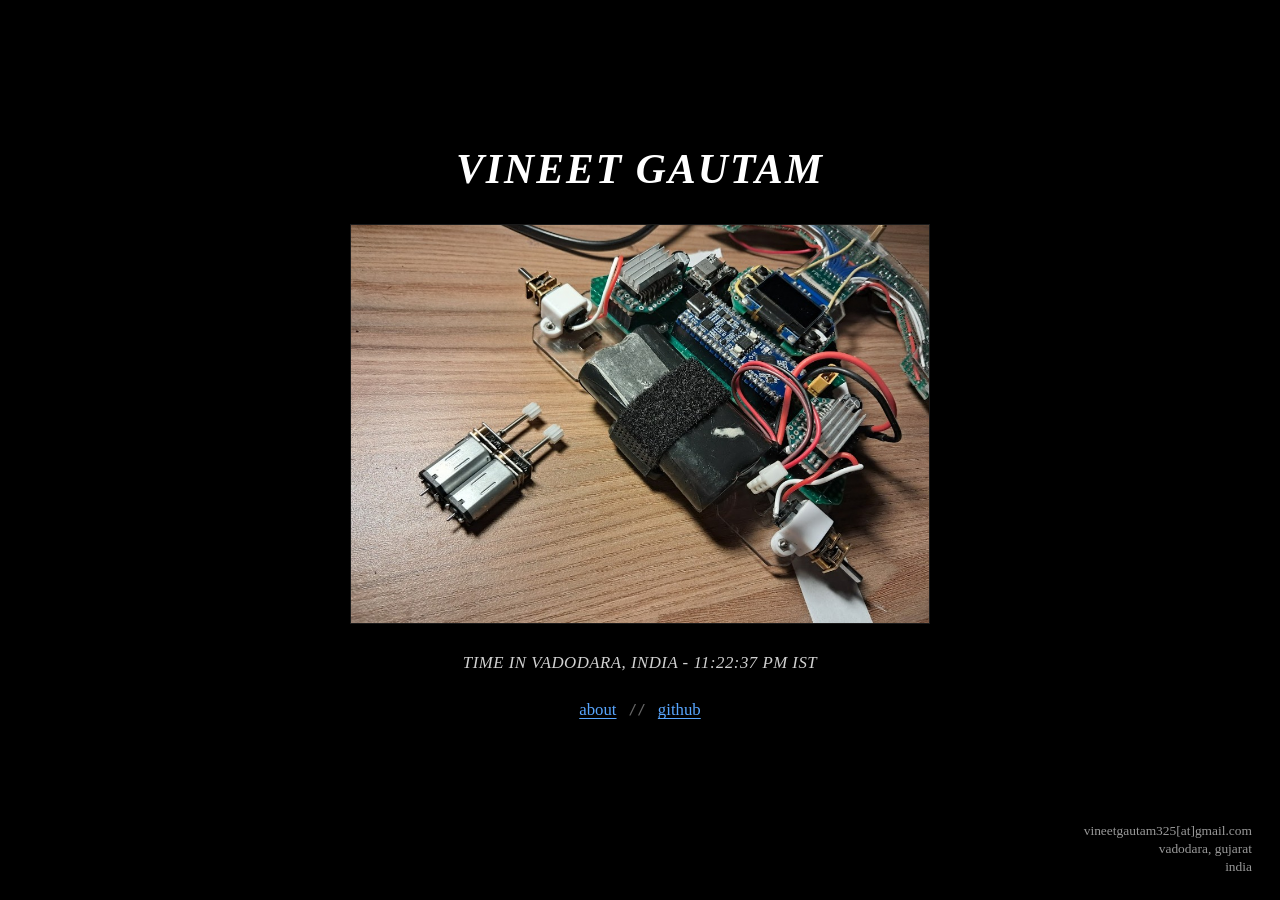
<file: index.html>
<!DOCTYPE html>
<html lang="en">

<head>
  <meta charset="UTF-8">
  <meta name="viewport" content="width=device-width, initial-scale=1.0">
  <title>Vineet Gautam</title>
  <meta name="description"
    content="Personal website of Vineet Gautam, university student and robotics engineer based in Vadodara, India.">
  <link rel="preconnect" href="https://fonts.googleapis.com">
  <link rel="preconnect" href="https://fonts.gstatic.com" crossorigin>
  <link
    href="https://fonts.googleapis.com/css2?family=EB+Garamond:ital,wght@0,400..700;1,400..700&family=Cinzel:wght@500;700&display=swap"
    rel="stylesheet">
  <link rel="stylesheet" href="style.css">
</head>

<body>
  <main class="page-container">
    <header class="title-container">
      <h1 class="site-title"><span class="bracket left-bracket"> </span><span class="name"> VINEET GAUTAM </span><span
          class="bracket right-bracket"> </span></h1>
    </header>

    <figure class="hero-image-wrapper">
      <img src="robot.jpg" alt="Autonomous Robotics Hardware Chassis" class="hero-image" id="hero-img">
    </figure>

    <div class="time-container">
      <p class="time-display" id="vadodara-clock">TIME IN VADODARA, INDIA - LOADING...</p>
    </div>

    <nav class="nav-links" aria-label="Main Navigation">
      <a href="about.html" class="nav-link" id="nav-about">about</a>
      <span class="nav-separator">//</span>
      <a href="https://github.com/vineet-008" target="_blank" rel="noopener noreferrer" class="nav-link"
        id="nav-github">github</a>
    </nav>
  </main>

  <footer class="footer-info">
    <div class="contact-details">
      <p class="email" id="copy-email" title="Click to copy email">vineetgautam325[at]gmail.com</p>
      <p class="location">vadodara, gujarat</p>
      <p class="country">india</p>
    </div>
  </footer>

  <div id="toast" class="toast" aria-live="polite">Email copied to clipboard</div>

  <script src="script.js"></script>
</body>

</html>
</file>
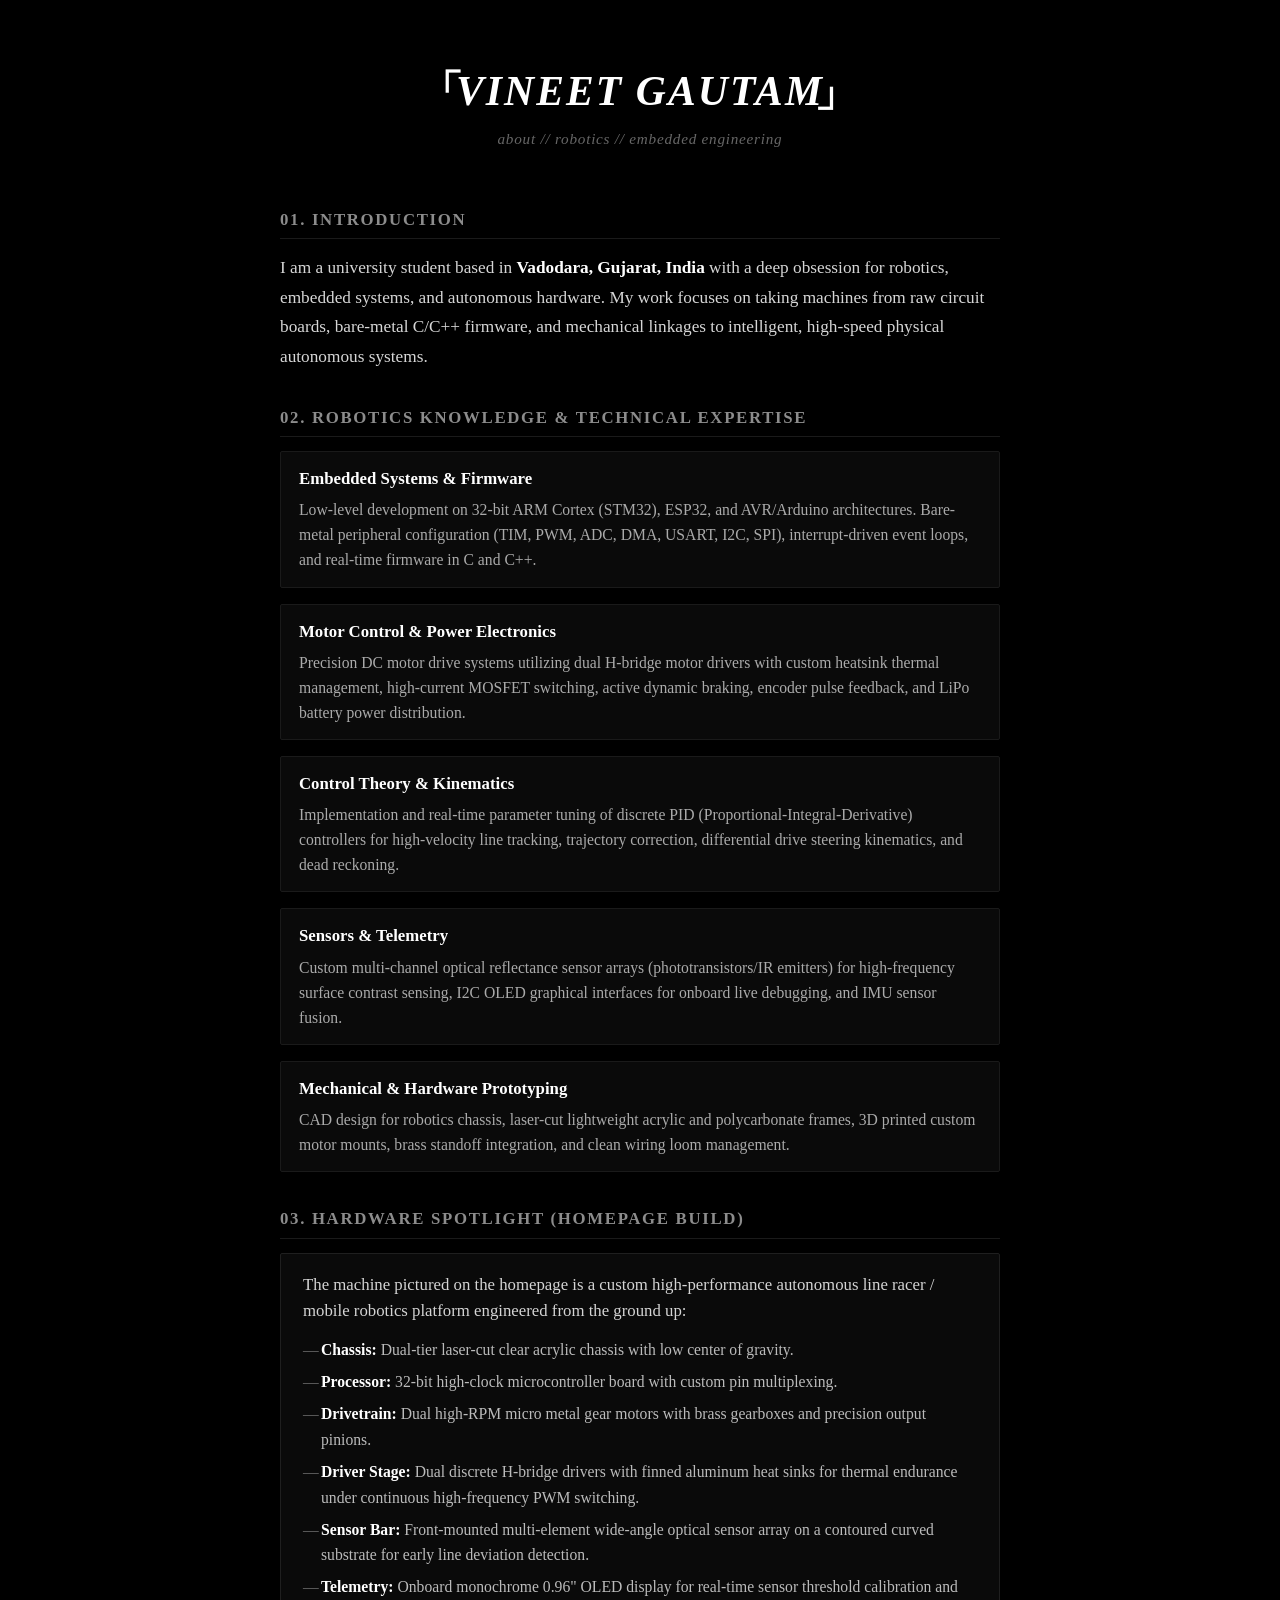
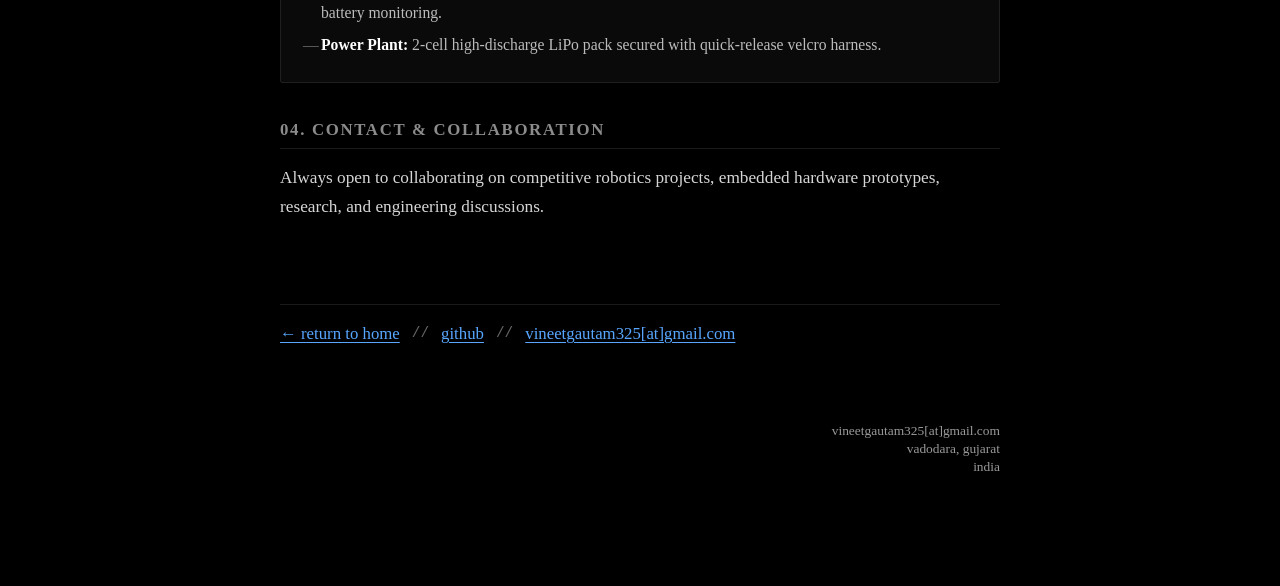
<file: about.html>
<!DOCTYPE html>
<html lang="en">
<head>
  <meta charset="UTF-8">
  <meta name="viewport" content="width=device-width, initial-scale=1.0">
  <title>About - Vineet Gautam</title>
  <meta name="description" content="About Vineet Gautam: University student, robotics hardware developer, embedded systems enthusiast based in Vadodara, India.">
  <link rel="preconnect" href="https://fonts.googleapis.com">
  <link rel="preconnect" href="https://fonts.gstatic.com" crossorigin>
  <link href="https://fonts.googleapis.com/css2?family=EB+Garamond:ital,wght@0,400..700;1,400..700&display=swap" rel="stylesheet">
  <link rel="stylesheet" href="style.css">
</head>
<body class="subpage">
  <main class="page-container content-container">
    <header class="title-container">
      <h1 class="site-title"><span class="bracket left-bracket">「</span><a href="index.html" class="title-link"><span class="name">VINEET GAUTAM</span></a><span class="bracket right-bracket">」</span></h1>
      <p class="subtitle">about // robotics // embedded engineering</p>
    </header>

    <article class="bio-section">
      <section class="bio-block">
        <h2 class="section-heading">01. INTRODUCTION</h2>
        <p class="bio-text">
          I am a university student based in <strong>Vadodara, Gujarat, India</strong> with a deep obsession for robotics, embedded systems, and autonomous hardware. My work focuses on taking machines from raw circuit boards, bare-metal C/C++ firmware, and mechanical linkages to intelligent, high-speed physical autonomous systems.
        </p>
      </section>

      <section class="bio-block">
        <h2 class="section-heading">02. ROBOTICS KNOWLEDGE & TECHNICAL EXPERTISE</h2>
        <div class="skills-grid">
          <div class="skill-category">
            <h3 class="skill-title">Embedded Systems & Firmware</h3>
            <p class="skill-desc">
              Low-level development on 32-bit ARM Cortex (STM32), ESP32, and AVR/Arduino architectures. Bare-metal peripheral configuration (TIM, PWM, ADC, DMA, USART, I2C, SPI), interrupt-driven event loops, and real-time firmware in C and C++.
            </p>
          </div>

          <div class="skill-category">
            <h3 class="skill-title">Motor Control & Power Electronics</h3>
            <p class="skill-desc">
              Precision DC motor drive systems utilizing dual H-bridge motor drivers with custom heatsink thermal management, high-current MOSFET switching, active dynamic braking, encoder pulse feedback, and LiPo battery power distribution.
            </p>
          </div>

          <div class="skill-category">
            <h3 class="skill-title">Control Theory & Kinematics</h3>
            <p class="skill-desc">
              Implementation and real-time parameter tuning of discrete PID (Proportional-Integral-Derivative) controllers for high-velocity line tracking, trajectory correction, differential drive steering kinematics, and dead reckoning.
            </p>
          </div>

          <div class="skill-category">
            <h3 class="skill-title">Sensors & Telemetry</h3>
            <p class="skill-desc">
              Custom multi-channel optical reflectance sensor arrays (phototransistors/IR emitters) for high-frequency surface contrast sensing, I2C OLED graphical interfaces for onboard live debugging, and IMU sensor fusion.
            </p>
          </div>

          <div class="skill-category">
            <h3 class="skill-title">Mechanical & Hardware Prototyping</h3>
            <p class="skill-desc">
              CAD design for robotics chassis, laser-cut lightweight acrylic and polycarbonate frames, 3D printed custom motor mounts, brass standoff integration, and clean wiring loom management.
            </p>
          </div>
        </div>
      </section>

      <section class="bio-block">
        <h2 class="section-heading">03. HARDWARE SPOTLIGHT (HOMEPAGE BUILD)</h2>
        <div class="hardware-card">
          <p class="hardware-intro">
            The machine pictured on the homepage is a custom high-performance autonomous line racer / mobile robotics platform engineered from the ground up:
          </p>
          <ul class="hardware-specs">
            <li><strong>Chassis:</strong> Dual-tier laser-cut clear acrylic chassis with low center of gravity.</li>
            <li><strong>Processor:</strong> 32-bit high-clock microcontroller board with custom pin multiplexing.</li>
            <li><strong>Drivetrain:</strong> Dual high-RPM micro metal gear motors with brass gearboxes and precision output pinions.</li>
            <li><strong>Driver Stage:</strong> Dual discrete H-bridge drivers with finned aluminum heat sinks for thermal endurance under continuous high-frequency PWM switching.</li>
            <li><strong>Sensor Bar:</strong> Front-mounted multi-element wide-angle optical sensor array on a contoured curved substrate for early line deviation detection.</li>
            <li><strong>Telemetry:</strong> Onboard monochrome 0.96" OLED display for real-time sensor threshold calibration and battery monitoring.</li>
            <li><strong>Power Plant:</strong> 2-cell high-discharge LiPo pack secured with quick-release velcro harness.</li>
          </ul>
        </div>
      </section>

      <section class="bio-block">
        <h2 class="section-heading">04. CONTACT & COLLABORATION</h2>
        <p class="bio-text">
          Always open to collaborating on competitive robotics projects, embedded hardware prototypes, research, and engineering discussions.
        </p>
      </section>
    </article>

    <nav class="subpage-nav" aria-label="Page Navigation">
      <a href="index.html" class="nav-link">&larr; return to home</a>
      <span class="nav-separator">//</span>
      <a href="https://github.com/vineet-008" target="_blank" rel="noopener noreferrer" class="nav-link">github</a>
      <span class="nav-separator">//</span>
      <a href="mailto:vineetgautam325@gmail.com" class="nav-link">vineetgautam325[at]gmail.com</a>
    </nav>
  </main>

  <footer class="footer-info">
    <div class="contact-details">
      <p class="email">vineetgautam325[at]gmail.com</p>
      <p class="location">vadodara, gujarat</p>
      <p class="country">india</p>
    </div>
  </footer>

  <script src="script.js"></script>
</body>
</html>
</file>
<file: style.css>
/* ==========================================================================
   Vineet Gautam - Personal Portfolio & Robotics Lab
   Minimalist Aesthetic Inspired by James Scholz (Dark Noir Edition)
   ========================================================================== */

:root {
  --bg-color: #000000;
  --bg-subtle: #0d0d0d;
  --text-primary: #efefef;
  --text-secondary: #999999;
  --text-muted: #666666;
  --link-color: #58a6ff;
  --link-hover: #80bfff;
  --border-color: #222222;
  --font-serif: "Times New Roman", Times, "EB Garamond", Georgia, serif;
}

* {
  margin: 0;
  padding: 0;
  box-sizing: border-box;
}

::selection {
  background: #254b77;
  color: #ffffff;
}

html {
  background-color: var(--bg-color);
  color: var(--text-primary);
  font-family: var(--font-serif);
  font-size: 16px;
  line-height: 1.5;
  -webkit-font-smoothing: antialiased;
  -moz-osx-font-smoothing: grayscale;
}

body {
  background-color: var(--bg-color);
  min-height: 100vh;
  position: relative;
  display: flex;
  flex-direction: column;
  justify-content: center;
  align-items: center;
  padding: 40px 20px 80px 20px;
}

/* Subpages adjust layout for scrollable content */
body.subpage {
  justify-content: flex-start;
  padding-top: 60px;
}

/* Main Container */
.page-container {
  width: 100%;
  max-width: 680px;
  display: flex;
  flex-direction: column;
  align-items: center;
  text-align: center;
  margin: 0 auto;
}

.content-container {
  max-width: 720px;
  text-align: left;
  align-items: stretch;
}

/* Header & Title */
.title-container {
  margin-bottom: 24px;
  width: 100%;
  text-align: center;
}

.site-title {
  font-family: var(--font-serif);
  font-size: 2.6rem;
  font-weight: 700;
  font-style: italic;
  letter-spacing: 0.05em;
  color: #ffffff;
  display: inline-flex;
  align-items: center;
  justify-content: center;
}

.title-link {
  color: inherit;
  text-decoration: none;
  transition: opacity 0.2s ease;
}

.title-link:hover {
  opacity: 0.85;
}

.site-title .bracket {
  font-family: "MS Gothic", "Hiragino Mincho ProN", "Yu Mincho", "MS Mincho", "Yu Gothic", sans-serif;
  font-style: normal;
  font-weight: 700;
  color: #ffffff;
  display: inline-block;
  margin: 0;
  padding: 0;
  font-size: 2.7rem;
  line-height: 1;
  vertical-align: middle;
}

.site-title .bracket.left-bracket {
  margin-right: -0.22em;
}

.site-title .bracket.right-bracket {
  margin-left: -0.22em;
}

.site-title .name {
  font-style: italic;
  font-weight: 700;
  text-transform: uppercase;
  margin: 0;
}

.subtitle {
  font-family: var(--font-serif);
  font-style: italic;
  font-size: 0.95rem;
  color: var(--text-muted);
  margin-top: 6px;
  letter-spacing: 0.05em;
  text-align: center;
}

/* Hero Image */
.hero-image-wrapper {
  width: 100%;
  max-width: 580px;
  margin: 0 auto 18px auto;
  display: flex;
  justify-content: center;
  align-items: center;
}

.hero-image {
  width: 100%;
  height: auto;
  max-height: 400px;
  object-fit: cover;
  display: block;
  border: 1px solid #1a1a1a;
  box-shadow: 0 10px 30px rgba(0, 0, 0, 0.8);
  transition: transform 0.3s cubic-bezier(0.16, 1, 0.3, 1), box-shadow 0.3s ease;
  cursor: pointer;
}

.hero-image:hover {
  transform: scale(1.01);
  box-shadow: 0 14px 40px rgba(0, 0, 0, 0.95);
  border-color: #2e2e2e;
}

/* Live Time Display */
.time-container {
  margin: 8px 0 18px 0;
  width: 100%;
  text-align: center;
}

.time-display {
  font-family: var(--font-serif);
  font-size: 1.05rem;
  font-style: italic;
  letter-spacing: 0.03em;
  color: #d1d1d1;
  text-transform: uppercase;
}

/* Navigation Links */
.nav-links, .subpage-nav {
  display: flex;
  flex-wrap: wrap;
  justify-content: center;
  align-items: center;
  gap: 12px;
  margin-top: 4px;
}

.nav-link {
  font-family: var(--font-serif);
  font-size: 1.05rem;
  color: var(--link-color);
  text-decoration: underline;
  text-underline-offset: 3px;
  transition: color 0.15s ease, text-decoration-color 0.15s ease;
  cursor: pointer;
}

.nav-link:hover {
  color: var(--link-hover);
  text-decoration-color: var(--link-hover);
}

.nav-separator {
  color: var(--text-muted);
  user-select: none;
  font-family: monospace;
  font-size: 0.9rem;
}

/* Bottom Right Contact Info */
.footer-info {
  position: fixed;
  bottom: 24px;
  right: 28px;
  text-align: right;
  z-index: 10;
  pointer-events: auto;
}

body.subpage .footer-info {
  position: static;
  margin-top: 36px;
  width: 100%;
  max-width: 720px;
  text-align: right;
  padding-bottom: 30px;
}

.contact-details p {
  font-family: var(--font-serif);
  font-size: 0.84rem;
  color: var(--text-secondary);
  line-height: 1.35;
}

.contact-details .email {
  cursor: pointer;
  transition: color 0.2s ease;
}

.contact-details .email:hover {
  color: #ffffff;
}

/* Bio & About Page Styling */
.bio-section {
  width: 100%;
  margin: 32px 0 20px 0;
}

.bio-block {
  margin-bottom: 34px;
}

.section-heading {
  font-family: var(--font-serif);
  font-size: 1.05rem;
  letter-spacing: 0.1em;
  color: #8c8c8c;
  text-transform: uppercase;
  border-bottom: 1px solid #1a1a1a;
  padding-bottom: 6px;
  margin-bottom: 14px;
}

.bio-text {
  font-family: var(--font-serif);
  font-size: 1.08rem;
  line-height: 1.7;
  color: #d6d6d6;
}

.bio-text strong {
  color: #ffffff;
  font-weight: 600;
}

/* Skills Grid */
.skills-grid {
  display: grid;
  grid-template-columns: 1fr;
  gap: 16px;
}

.skill-category {
  background: #0a0a0a;
  border: 1px solid #1a1a1a;
  padding: 14px 18px;
  border-radius: 2px;
  transition: border-color 0.2s ease;
}

.skill-category:hover {
  border-color: #333333;
}

.skill-title {
  font-family: var(--font-serif);
  font-size: 1.05rem;
  font-weight: 600;
  color: #ffffff;
  margin-bottom: 6px;
}

.skill-desc {
  font-family: var(--font-serif);
  font-size: 0.98rem;
  line-height: 1.6;
  color: #aaaaaa;
}

/* Hardware Card */
.hardware-card {
  background: #0a0a0a;
  border: 1px solid #1f1f1f;
  padding: 18px 22px;
  border-radius: 2px;
}

.hardware-intro {
  font-family: var(--font-serif);
  font-size: 1.05rem;
  line-height: 1.6;
  color: #d4d4d4;
  margin-bottom: 12px;
}

.hardware-specs {
  list-style: none;
  padding-left: 0;
}

.hardware-specs li {
  font-family: var(--font-serif);
  font-size: 0.98rem;
  line-height: 1.65;
  color: #bbbbbb;
  position: relative;
  padding-left: 18px;
  margin-bottom: 6px;
}

.hardware-specs li::before {
  content: "—";
  position: absolute;
  left: 0;
  color: var(--text-muted);
}

.hardware-specs li strong {
  color: #ffffff;
}

/* Blog list */
.blog-list {
  width: 100%;
  margin: 32px 0 24px 0;
}

.blog-item {
  border-bottom: 1px solid #181818;
  padding-bottom: 22px;
  margin-bottom: 24px;
}

.blog-meta {
  font-family: monospace;
  font-size: 0.82rem;
  color: var(--text-muted);
  margin-bottom: 4px;
}

.blog-title {
  font-family: var(--font-serif);
  font-size: 1.25rem;
  font-weight: 600;
  margin-bottom: 8px;
}

.blog-link {
  color: #ffffff;
  text-decoration: none;
  transition: color 0.15s ease;
}

.blog-link:hover {
  color: var(--link-color);
  text-decoration: underline;
}

.blog-excerpt {
  font-family: var(--font-serif);
  font-size: 1.02rem;
  color: #a4a4a4;
  line-height: 1.6;
}

/* Subpage bottom navigation */
.subpage-nav {
  margin: 28px 0 40px 0;
  padding-top: 16px;
  border-top: 1px solid #1a1a1a;
  width: 100%;
  justify-content: flex-start;
}

/* Toast Notification */
.toast {
  position: fixed;
  bottom: 28px;
  left: 50%;
  transform: translateX(-50%) translateY(20px);
  background-color: #1a1a1a;
  color: #ffffff;
  padding: 8px 18px;
  font-family: var(--font-serif);
  font-size: 0.9rem;
  border: 1px solid #333333;
  box-shadow: 0 4px 14px rgba(0, 0, 0, 0.7);
  opacity: 0;
  pointer-events: none;
  transition: opacity 0.25s ease, transform 0.25s ease;
  z-index: 100;
}

.toast.show {
  opacity: 1;
  transform: translateX(-50%) translateY(0);
}

/* Responsive Design */
@media (max-width: 768px) {
  body {
    padding: 30px 16px 40px 16px;
    justify-content: flex-start;
  }

  .site-title {
    font-size: 1.85rem;
  }

  .site-title .bracket {
    font-size: 1.8rem;
  }

  .time-display {
    font-size: 0.92rem;
  }

  .hero-image-wrapper {
    max-width: 100%;
  }

  .footer-info {
    position: static;
    margin-top: 48px;
    text-align: center;
    width: 100%;
  }

  .contact-details p {
    font-size: 0.85rem;
  }

  .subpage-nav {
    justify-content: center;
  }
}
</file>
